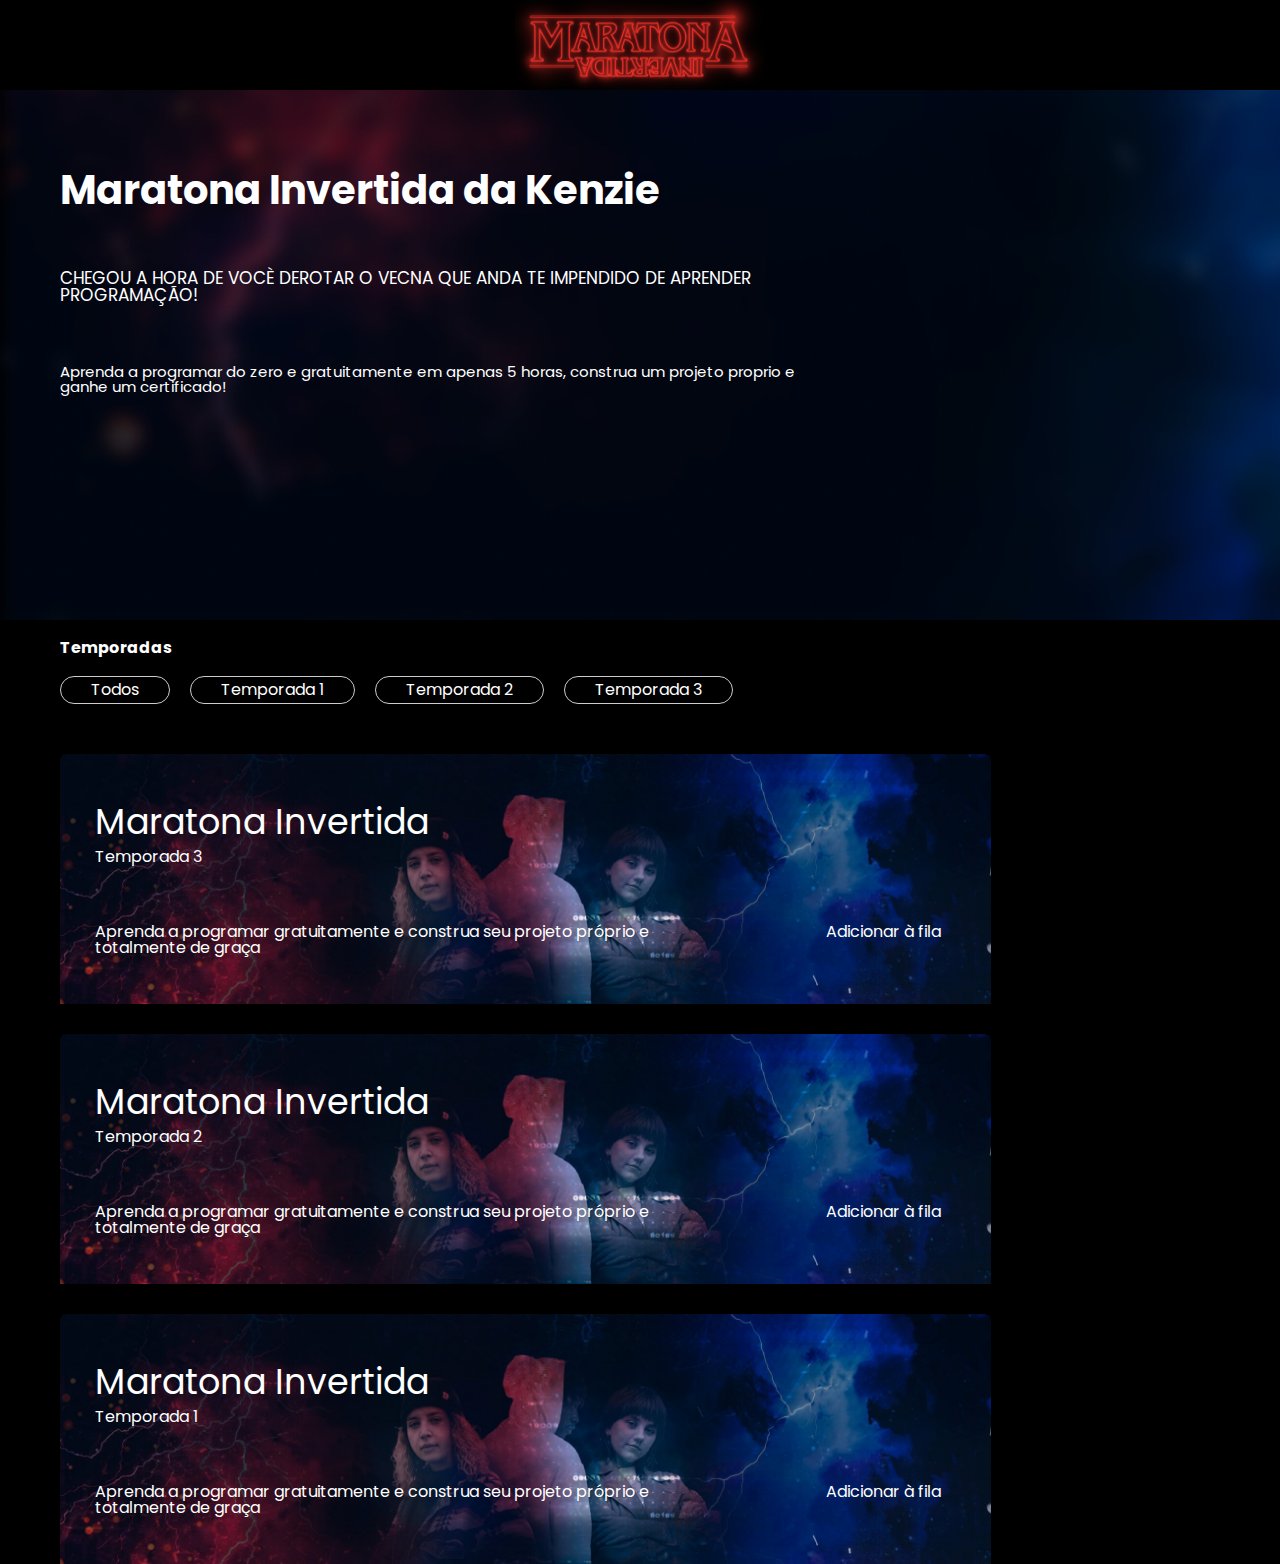
<file: index.html>
<!DOCTYPE html>
<html lang="pt-br">

<head>
  <meta charset="UTF-8" />
  <meta http-equiv="X-UA-Compatible" content="IE=edge" />
  <meta name="viewport" content="width=device-width, initial-scale=1.0" />
  <link rel="stylesheet" href="./assets/css/reset.css" />
  <link rel="stylesheet" href="./assets/css/style.css" />
  <link rel="preconnect" href="https://fonts.googleapis.com" />
  <link rel="preconnect" href="https://fonts.gstatic.com" crossorigin />
  <link href="https://fonts.googleapis.com/css2?family=Poppins:wght@400;600&display=swap" rel="stylesheet" />
  <title>Maratona Invertida</title>
</head>

<body>

  <header>

    <section id="logo">
      <img class="logo" src="./assets/img/logoMaratona.png" alt="logo-maratona">
    </section>

    <section id="back-title">

      <h1>Maratona Invertida da Kenzie</h1>

      <p class="sub-title">CHEGOU A HORA DE VOCÈ DEROTAR O VECNA QUE ANDA TE IMPENDIDO DE APRENDER PROGRAMAÇÃO!</p>

      <p>Aprenda a programar do zero e gratuitamente em apenas 5 horas, construa um projeto proprio e ganhe um
        certificado!</p>


    </section>
  </header>

  <main>
    <nav>
      <h3>Temporadas</h3>
      <ul>
        <li>Todos</li>
        <li class="temp">Temporada 1</li>
        <li class="temp">Temporada 2</li>
        <li class="temp">Temporada 3</li>
      </ul>
    </nav>
    <section>
      <article class="temporadas">
        <div class="card-title">
          <h2>Maratona Invertida</h2>
          <span>Temporada 3</span>
        </div>
        <div class="card-sub">
          <p>Aprenda a programar gratuitamente e construa seu projeto próprio e totalmente de graça</p>
          <span>Adicionar à fila</span>
        </div>
      </article>
    </section>

    <section>
      <article class="temporadas">
        <div class="card-title">
          <h2>Maratona Invertida</h2>
          <span>Temporada 2</span>
        </div>
        <div class="card-sub">
          <p>Aprenda a programar gratuitamente e construa seu projeto próprio e totalmente de graça</p>
          <span>Adicionar à fila</span>
        </div>
      </article>
    </section>

    <section>
      <article class="temporadas">
        <div class="card-title">
          <h2>Maratona Invertida</h2>
          <span>Temporada 1</span>
        </div>
        <div class="card-sub">
          <p>Aprenda a programar gratuitamente e construa seu projeto próprio e totalmente de graça</p>
          <span>Adicionar à fila</span>
        </div>
      </article>
    </section>

  </main>



  <script src="./assets/js/temporadas.js"></script>
  <script src="./assets/js/script.js"></script>
</body>

</html>
</file>
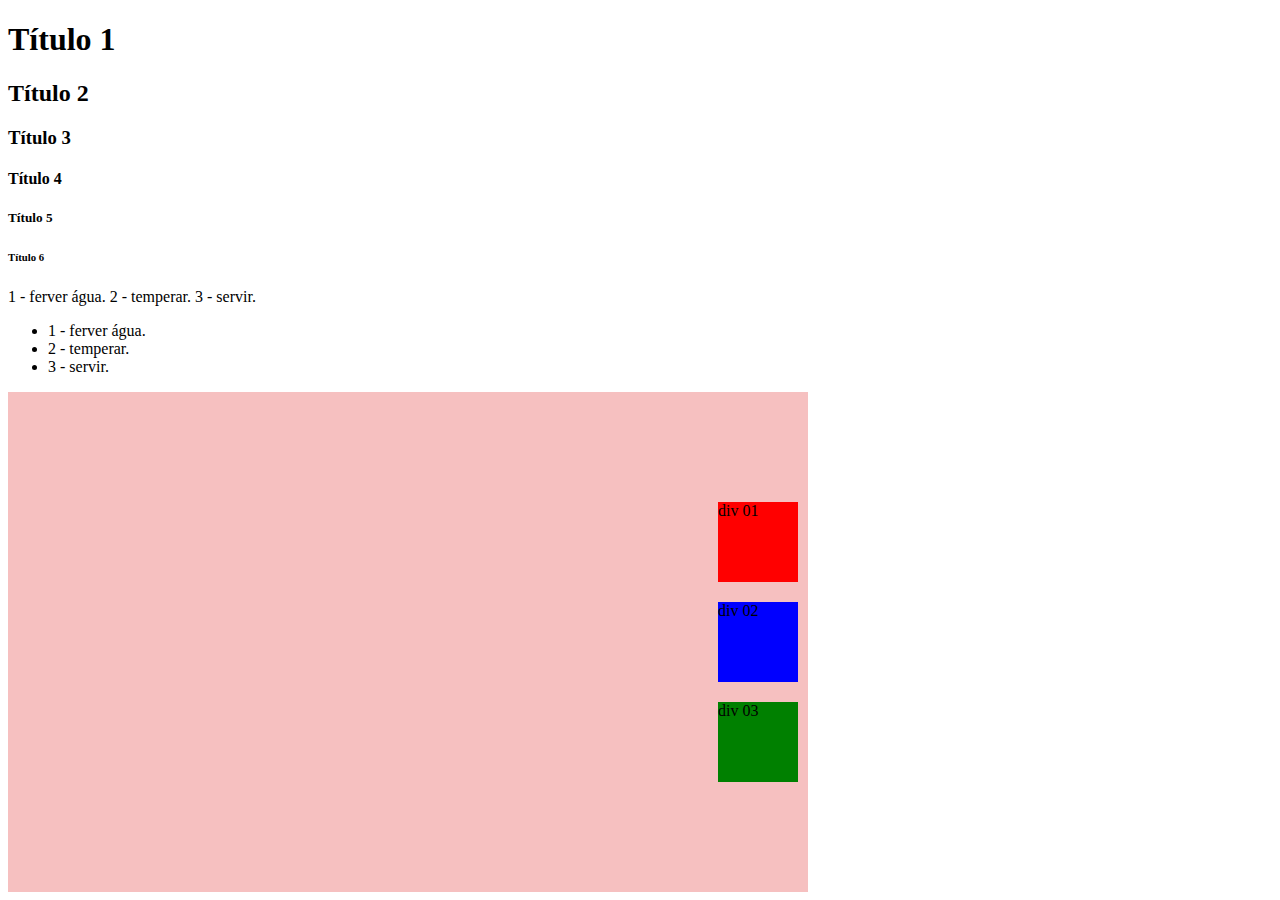
<file: aula/aula.html>
<!DOCTYPE html>
<html lang="pt-br">
  <head>
    <meta charset="UTF-8" />
    <meta http-equiv="X-UA-Compatible" content="IE=edge" />
    <meta name="viewport" content="width=device-width, initial-scale=1.0" />
    <link rel="stylesheet" href="./aula.css" />
    <title>Maratona invertida</title>
  </head>
  <body>
    <headder>
      <!-- Aqui vem o cabeçalho da página. -->
    </headder>

    <main>
      <!-- Aqui vem o conteúdo principal da página. -->
    </main>

    <footer>
      <!-- aqui vem o rodapé da página. -->
    </footer>

    <h1>Título 1</h1>
    <h2>Título 2</h2>
    <h3>Título 3</h3>
    <h4>Título 4</h4>
    <h5>Título 5</h5>
    <h6>Título 6</h6>

    <!--
    Esse é um exemplo NÃO semântico
 -->
    <div>
      <span>1 - ferver água.</span>
      <span>2 - temperar.</span>
      <span>3 - servir.</span>
    </div>

    <!--
    Esse é um exemplo semântico
 -->
    <section>
      <ul>
        <li>1 - ferver água.</li>
        <li>2 - temperar.</li>
        <li>3 - servir.</li>
      </ul>
    </section>

    <section id="sec">
      <div id="a">div 01</div>
      <div id="b">div 02</div>
      <div id="c">div 03</div>
    </section>
  </body>
</html>
</file>
<file: assets/css/style.css>
#logo{
  display: flex;
  justify-content: center;
  align-items: center;
  background-color: black;
  width: 100%;

}
.logo{
  height: 10vh;
}

#back-title{
  background-image: url("../img/banner.png");
  background-repeat: no-repeat;
  background-size: cover;
  width: 100%;
  height: 50vh;
  padding-top: 80px ;
  color: white;
  font-family: 'Poppins', sans-serif;
  display: flex;
  flex-direction: column;
  align-items: flex-start;
  gap: 60px;
}



#back-title h1{
  margin-left: 60px;
  font-size: 40px;
  font-weight: bold;
}


#back-title p{
  margin-left: 60px;
  max-width: 60vw;
  font-size: 15px;
}

#back-title .sub-title{
  margin-left: 60px;
  max-width: 60vw;
  font-size: 17px;
  
}

main {
  font-family: 'Poppins', sans-serif;
  background-color: black;
  color: #ffffff;
}

main nav{
  padding-left: 60px;
  
}
main nav h3{
  padding-top: 20px;
  
font-weight: bolder;
}

main nav ul{
  display: flex;
  padding-bottom: 20px;
}

main nav ul li{
  padding: 5px 30px;
  margin-top: 20px;
  border: solid 1px #ccc;
  border-radius: 15px;

  text-align: center;
}

.temp{
  margin-left: 20px;
  font-family: 'Poppins', sans-serif;
}

.temporadas{
  font-family: 'Poppins', sans-serif;
  background-image: url("../img/imagemCard.png");
  background-repeat: repeat;
  background-size: cover;
  width: 70%;
  height: 200px;
  margin-left: 60px;
  padding-top: 50px;
  padding-left: 35px;
  margin-top: 30px;
}
.card-title {
height: 60%;
}
.card-title h2{
  font-size: 35px;
  margin-bottom: 10px;
}

.card-sub{
  display: flex;
  justify-content: space-between;
  height: 40%;
 
}

.card-sub p{
  max-width: 70%;
}

.card-sub span{
  margin-right: 50px;
}
</file>
<file: aula/aula.css>
#sec {
  height: 500px;
  width: 800px;
  background-color: #f098989b;
  display: flex;
  flex-direction: column;
  align-items: flex-end;
  justify-content: center;
}

#a {
  background-color: red;
  height: 80px;
  width: 80px;
  margin: 10px;
}
#b {
  background-color: blue;
  height: 80px;
  width: 80px;
  margin: 10px;
}
#c {
  background-color: green;
  height: 80px;
  width: 80px;
  margin: 10px;
}
</file>
